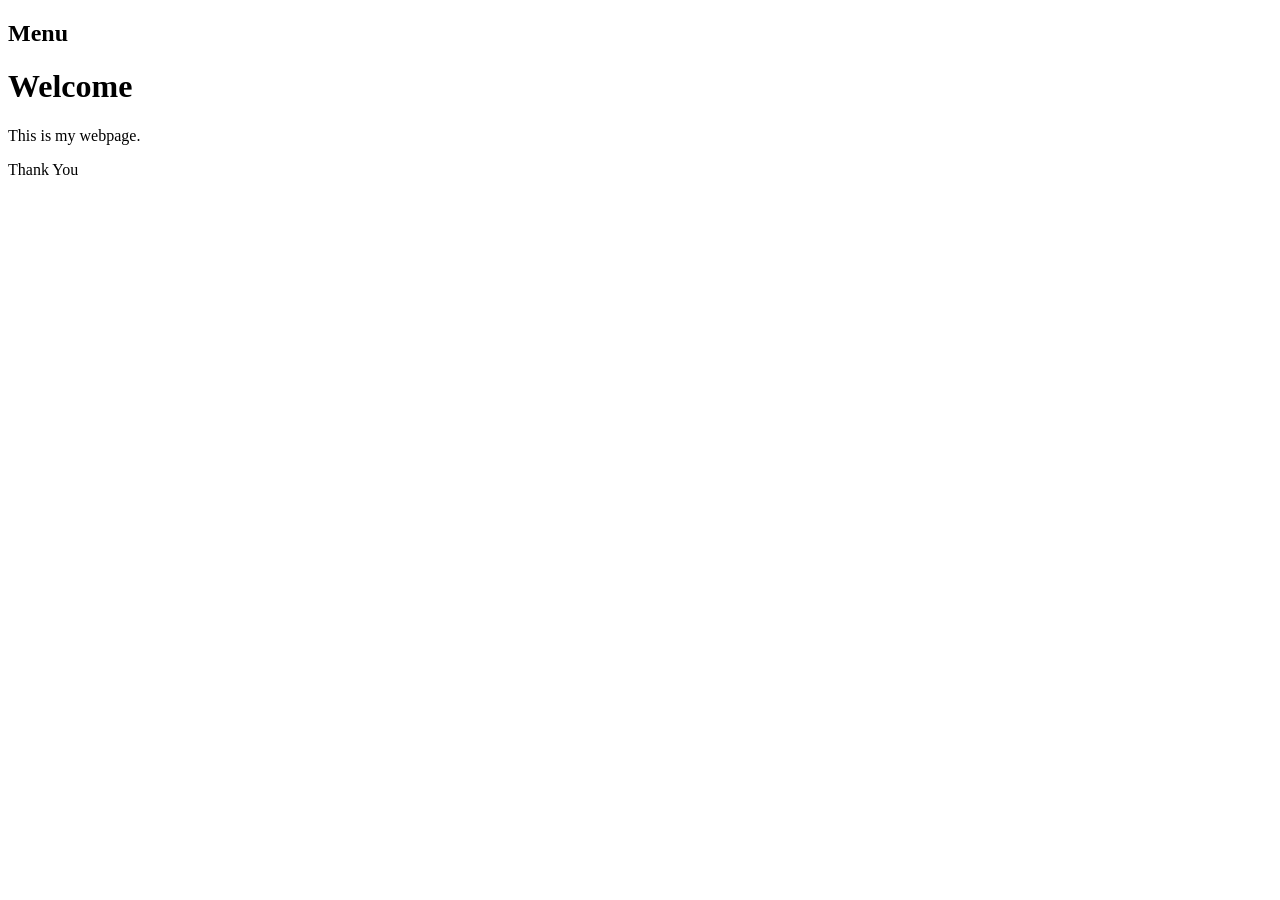
<file: HTML Solution/index.html>
<!DOCTYPE html>
<html>
<head>
    <title>My Page</title>
</head>
<body>
    <nav>
        <h2>Menu</h2>
    </nav>
    <main>
        <h1>Welcome</h1>
        <p>This is my webpage.</p>
    </main>
    <footer>
        <p>Thank You</p>
    </footer>
</body>

</html>
</file>
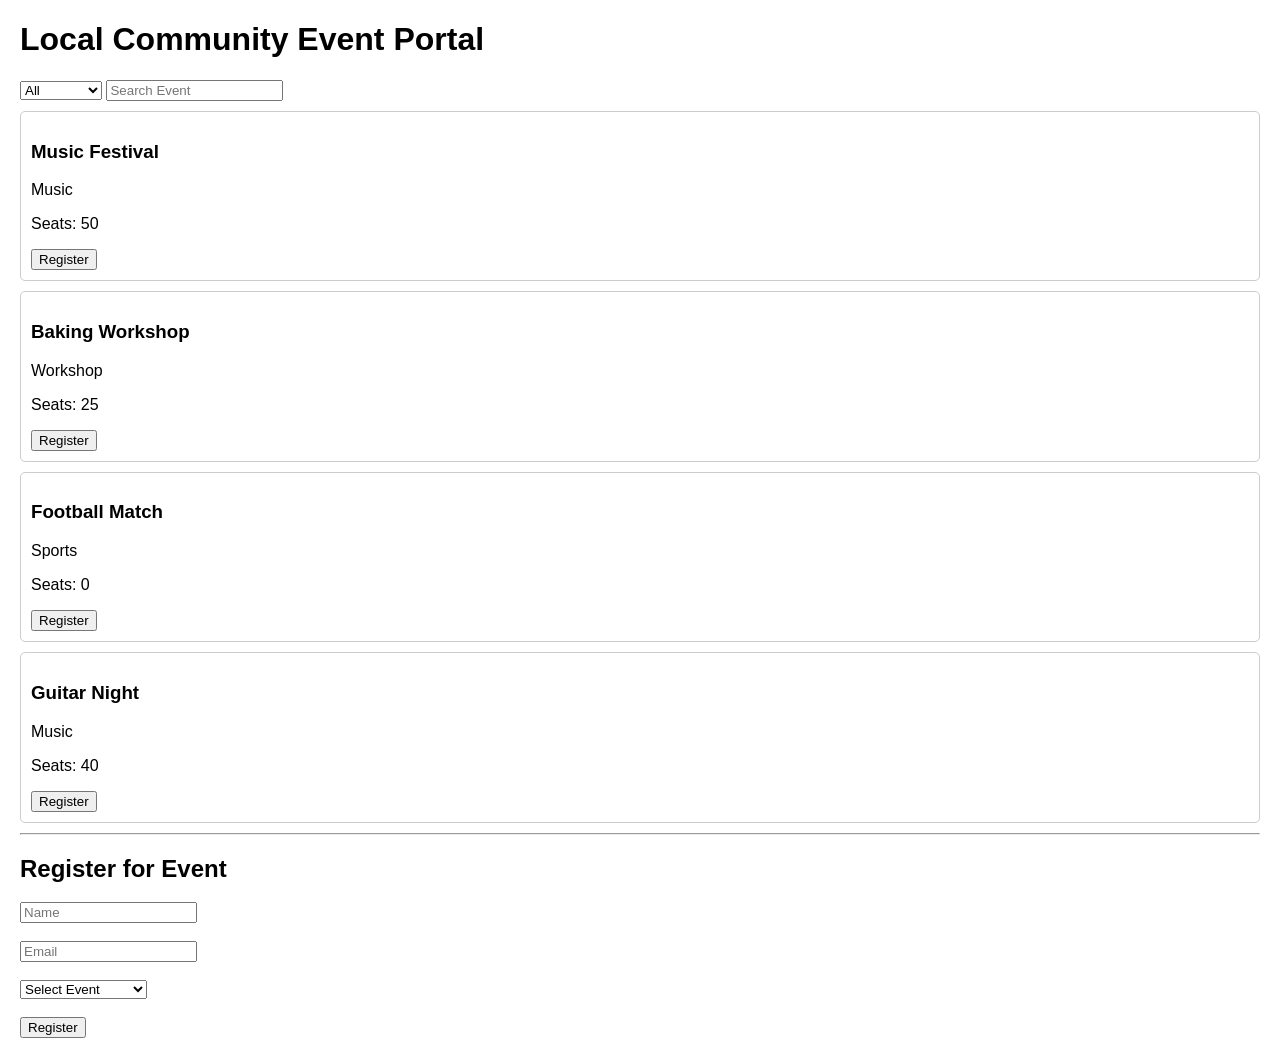
<file: LOCAL COMMUNITY EVENT PORTAL (Javascript)/index.html>
<!DOCTYPE html>
<html lang="en">
<head>
<meta charset="UTF-8">
<meta name="viewport" content="width=device-width, initial-scale=1.0">
<title>Local Community Event Portal</title>

<style>
body{
    font-family: Arial, sans-serif;
    margin:20px;
}
.card{
    border:1px solid #ccc;
    padding:10px;
    margin:10px 0;
    border-radius:5px;
}
.error{
    color:red;
}
.success{
    color:green;
}
#loader{
    display:none;
}
</style>

<!-- Exercise 14 -->
<script src="https://code.jquery.com/jquery-3.7.1.min.js"></script>
</head>

<body>

<h1>Local Community Event Portal</h1>

<!-- Exercise 8 -->
<select id="categoryFilter">
    <option value="All">All</option>
    <option value="Music">Music</option>
    <option value="Workshop">Workshop</option>
    <option value="Sports">Sports</option>
</select>

<input type="text" id="searchBox" placeholder="Search Event">

<div id="loader">Loading Events...</div>

<div id="eventContainer"></div>

<hr>

<!-- Exercise 11 -->
<h2>Register for Event</h2>

<form id="registrationForm">

    <input type="text"
           name="username"
           placeholder="Name"><br><br>

    <input type="email"
           name="email"
           placeholder="Email"><br><br>

    <select name="eventName">
        <option value="">Select Event</option>
        <option value="Music Festival">Music Festival</option>
        <option value="Baking Workshop">Baking Workshop</option>
    </select>

    <br><br>

    <button type="submit"
            id="registerBtn">
        Register
    </button>

</form>

<p id="message"></p>

<!-- Exercise 1 -->
<script src="main.js"></script>

</body>
</html>
</file>
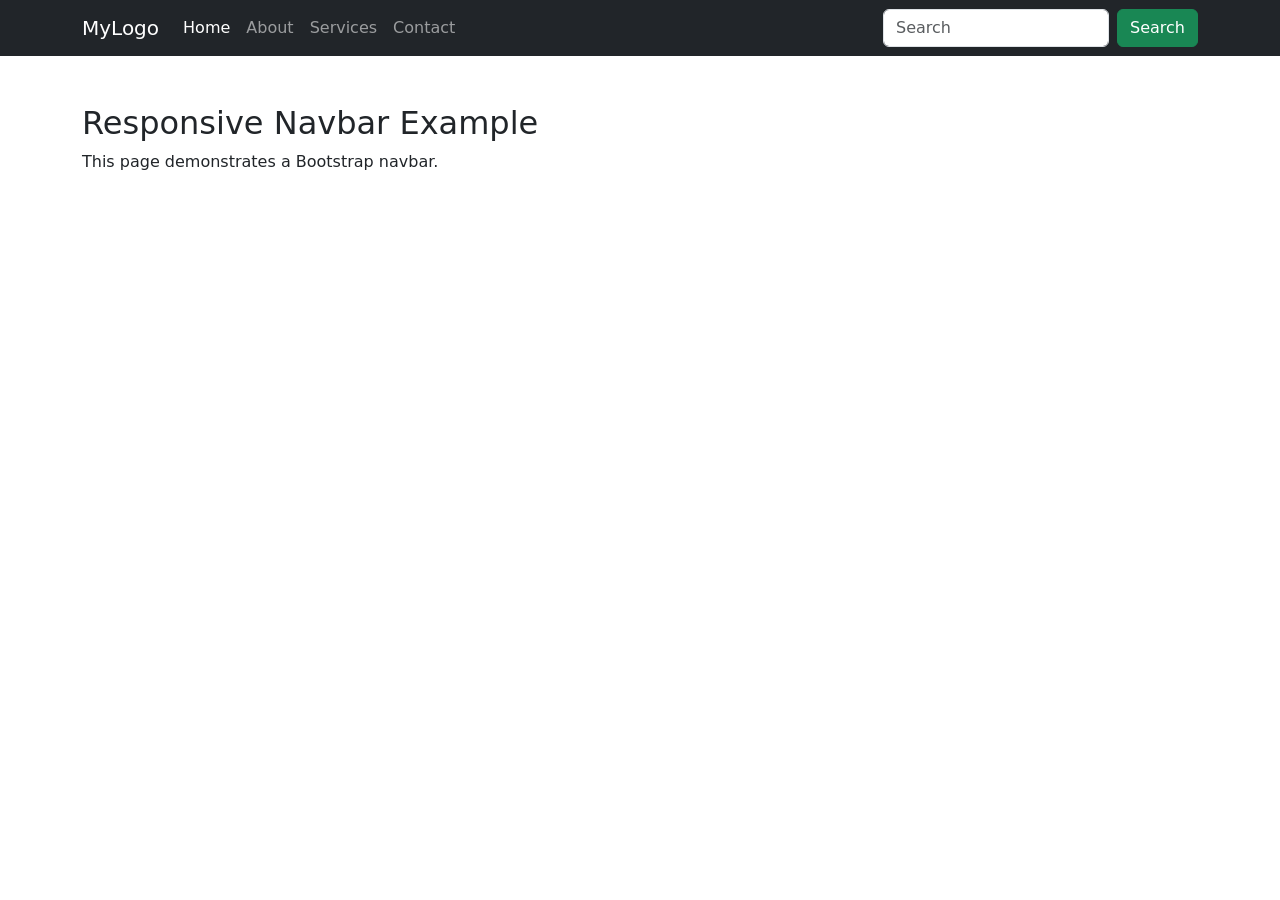
<file: Bootstrap5 Solution/Exercise10_1.html>
<!DOCTYPE html>
<html lang="en">

<head>
    <meta charset="UTF-8">
    <meta name="viewport" content="width=device-width, initial-scale=1.0">
    <title>Exercise 10.1</title>

    <link rel="stylesheet" href="css/bootstrap.min.css">
</head>

<body>

<nav class="navbar navbar-expand-lg navbar-dark bg-dark">

    <div class="container">

        <!-- Logo -->
        <a class="navbar-brand" href="#">
            MyLogo
        </a>

        <!-- Mobile Toggle Button -->
        <button class="navbar-toggler" type="button"
                data-bs-toggle="collapse"
                data-bs-target="#navbarContent">

            <span class="navbar-toggler-icon"></span>

        </button>

        <!-- Navbar Content -->
        <div class="collapse navbar-collapse" id="navbarContent">

            <!-- Navigation Links -->
            <ul class="navbar-nav me-auto">

                <li class="nav-item">
                    <a class="nav-link active" href="#">
                        Home
                    </a>
                </li>

                <li class="nav-item">
                    <a class="nav-link" href="#">
                        About
                    </a>
                </li>

                <li class="nav-item">
                    <a class="nav-link" href="#">
                        Services
                    </a>
                </li>

                <li class="nav-item">
                    <a class="nav-link" href="#">
                        Contact
                    </a>
                </li>

            </ul>

            <!-- Search Form -->
            <form class="d-flex">

                <input class="form-control me-2"
                       type="search"
                       placeholder="Search">

                <button class="btn btn-success"
                        type="submit">
                    Search
                </button>

            </form>

        </div>

    </div>

</nav>

<div class="container mt-5">
    <h2>Responsive Navbar Example</h2>
    <p>This page demonstrates a Bootstrap navbar.</p>
</div>

<script src="js/bootstrap.bundle.min.js"></script>

</body>

</html>
</file>
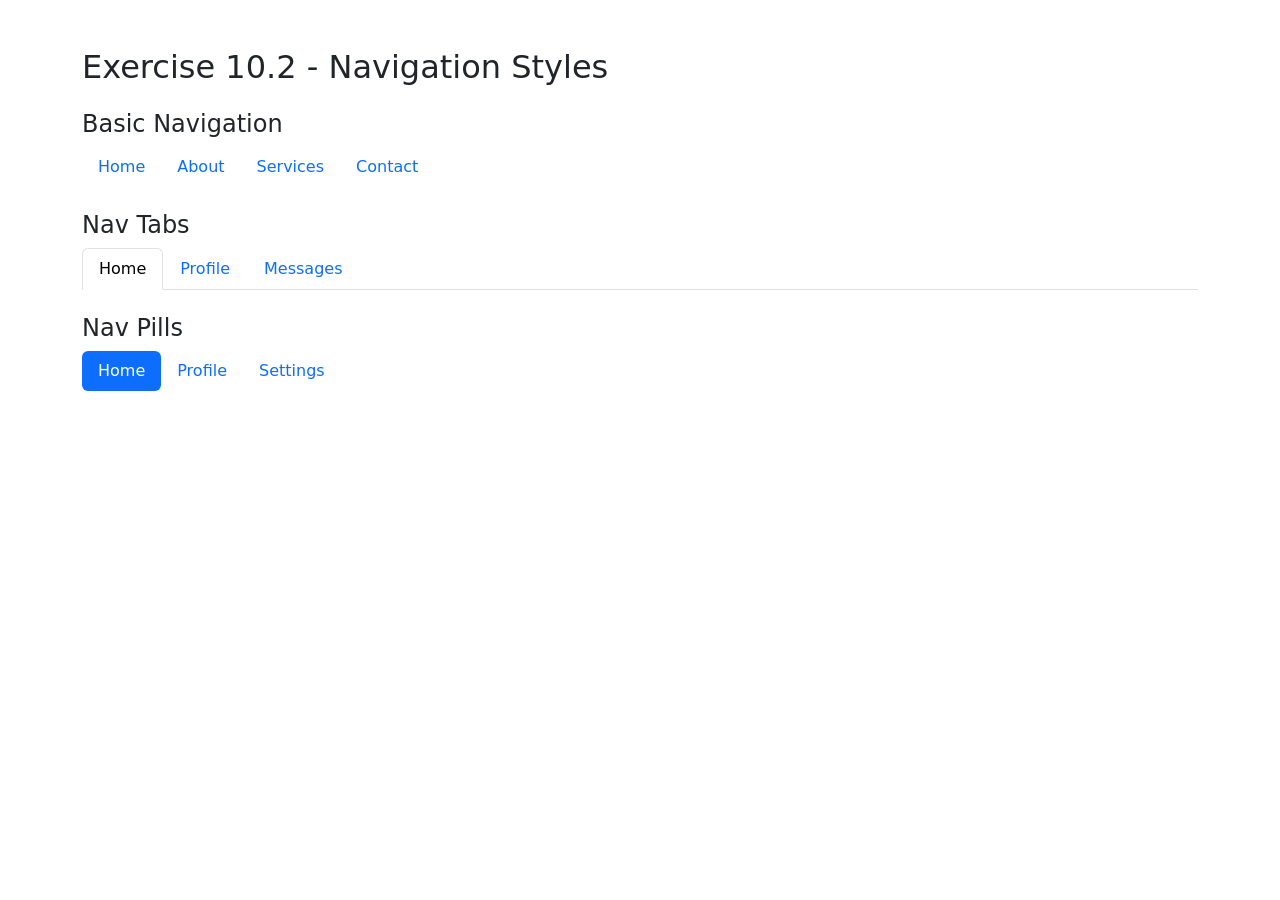
<file: Bootstrap5 Solution/Exercise10_2.html>
<!DOCTYPE html>
<html lang="en">

<head>
    <meta charset="UTF-8">
    <meta name="viewport" content="width=device-width, initial-scale=1.0">
    <title>Exercise 10.2</title>

    <link rel="stylesheet" href="css/bootstrap.min.css">
</head>

<body>

<div class="container mt-5">

    <h2 class="mb-4">
        Exercise 10.2 - Navigation Styles
    </h2>

    <!-- Basic Navigation -->
    <h4>Basic Navigation</h4>

    <ul class="nav mb-4">
        <li class="nav-item">
            <a class="nav-link active" href="#">Home</a>
        </li>

        <li class="nav-item">
            <a class="nav-link" href="#">About</a>
        </li>

        <li class="nav-item">
            <a class="nav-link" href="#">Services</a>
        </li>

        <li class="nav-item">
            <a class="nav-link" href="#">Contact</a>
        </li>
    </ul>

    <!-- Nav Tabs -->
    <h4>Nav Tabs</h4>

    <ul class="nav nav-tabs mb-4">
        <li class="nav-item">
            <a class="nav-link active" href="#">Home</a>
        </li>

        <li class="nav-item">
            <a class="nav-link" href="#">Profile</a>
        </li>

        <li class="nav-item">
            <a class="nav-link" href="#">Messages</a>
        </li>
    </ul>

    <!-- Nav Pills -->
    <h4>Nav Pills</h4>

    <ul class="nav nav-pills">
        <li class="nav-item">
            <a class="nav-link active" href="#">Home</a>
        </li>

        <li class="nav-item">
            <a class="nav-link" href="#">Profile</a>
        </li>

        <li class="nav-item">
            <a class="nav-link" href="#">Settings</a>
        </li>
    </ul>

</div>

<script src="js/bootstrap.bundle.min.js"></script>

</body>

</html>
</file>
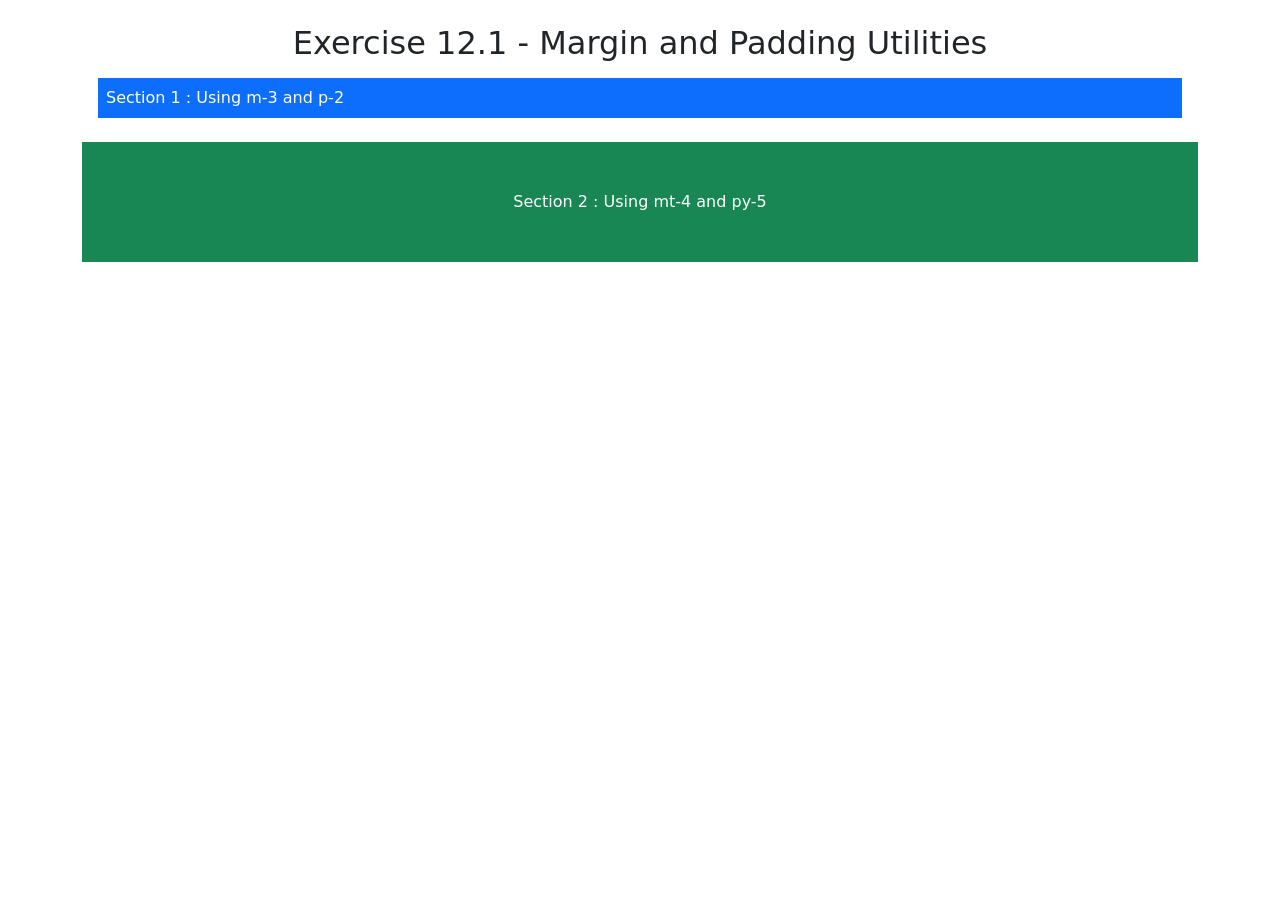
<file: Bootstrap5 Solution/Exercise12_1.html>
<!DOCTYPE html>
<html lang="en">

<head>
    <meta charset="UTF-8">
    <meta name="viewport" content="width=device-width, initial-scale=1.0">
    <title>Exercise 12.1</title>

    <link rel="stylesheet" href="css/bootstrap.min.css">
</head>

<body>

<div class="container">

    <h2 class="text-center mt-4">
        Exercise 12.1 - Margin and Padding Utilities
    </h2>

    <!-- Section 1 -->
    <div class="bg-primary text-white m-3 p-2">
        Section 1 : Using m-3 and p-2
    </div>

    <!-- Section 2 -->
    <div class="bg-success text-white mt-4 py-5 text-center">
        Section 2 : Using mt-4 and py-5
    </div>

</div>

<script src="js/bootstrap.bundle.min.js"></script>

</body>

</html>
</file>
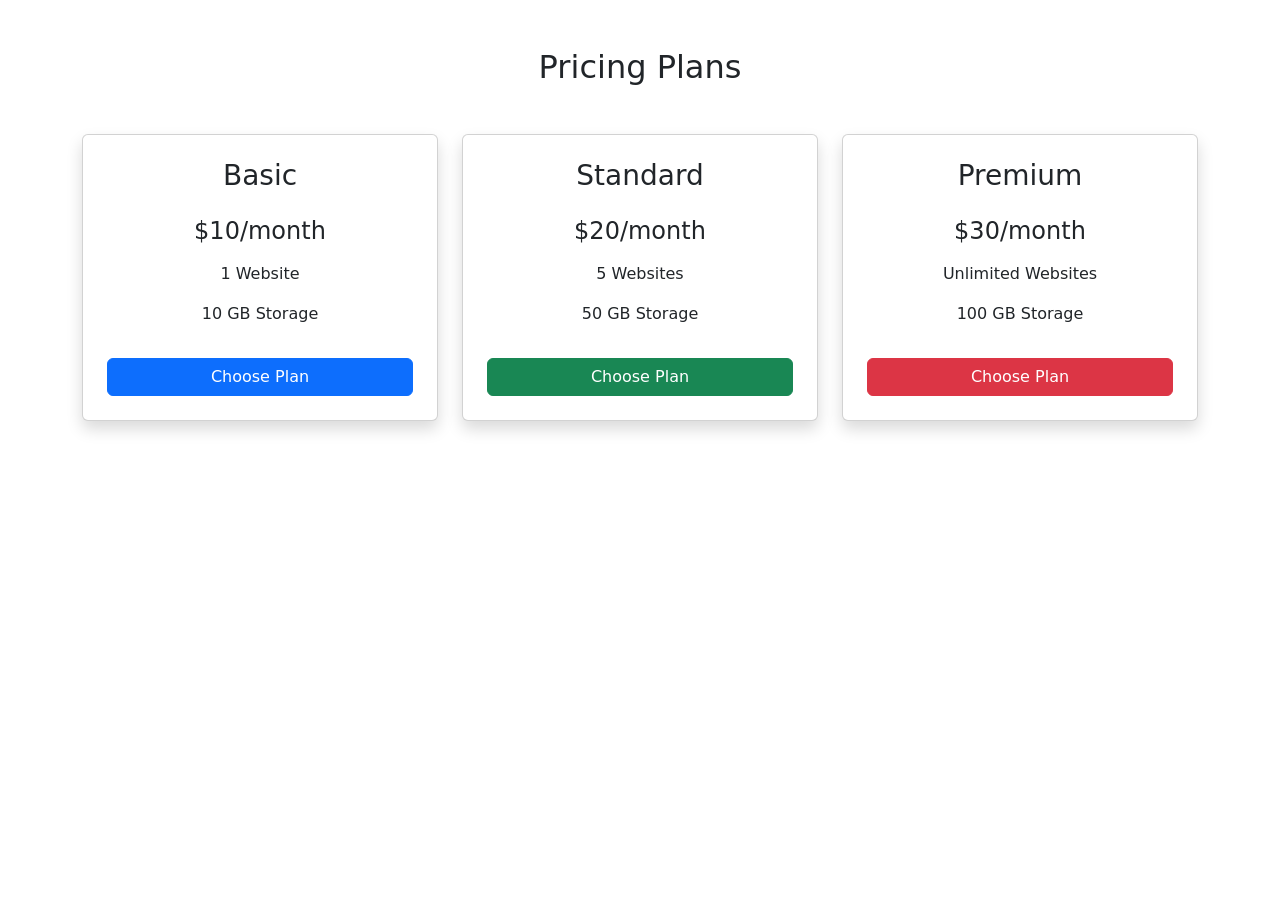
<file: Bootstrap5 Solution/Exercise12_2.html>
<!DOCTYPE html>
<html lang="en">

<head>
    <meta charset="UTF-8">
    <meta name="viewport" content="width=device-width, initial-scale=1.0">
    <title>Exercise 12.2</title>

    <link rel="stylesheet" href="css/bootstrap.min.css">
</head>

<body>

<div class="container py-5">

    <h2 class="text-center mb-5">
        Pricing Plans
    </h2>

    <div class="row">

        <!-- Basic Plan -->
        <div class="col-md-4 mb-4">
            <div class="card text-center p-4 shadow">
                <h3>Basic</h3>
                <h4 class="my-3">$10/month</h4>
                <p>1 Website</p>
                <p>10 GB Storage</p>
                <button class="btn btn-primary mt-3">
                    Choose Plan
                </button>
            </div>
        </div>

        <!-- Standard Plan -->
        <div class="col-md-4 mb-4">
            <div class="card text-center p-4 shadow">
                <h3>Standard</h3>
                <h4 class="my-3">$20/month</h4>
                <p>5 Websites</p>
                <p>50 GB Storage</p>
                <button class="btn btn-success mt-3">
                    Choose Plan
                </button>
            </div>
        </div>

        <!-- Premium Plan -->
        <div class="col-md-4 mb-4">
            <div class="card text-center p-4 shadow">
                <h3>Premium</h3>
                <h4 class="my-3">$30/month</h4>
                <p>Unlimited Websites</p>
                <p>100 GB Storage</p>
                <button class="btn btn-danger mt-3">
                    Choose Plan
                </button>
            </div>
        </div>

    </div>

</div>

<script src="js/bootstrap.bundle.min.js"></script>

</body>

</html>
</file>
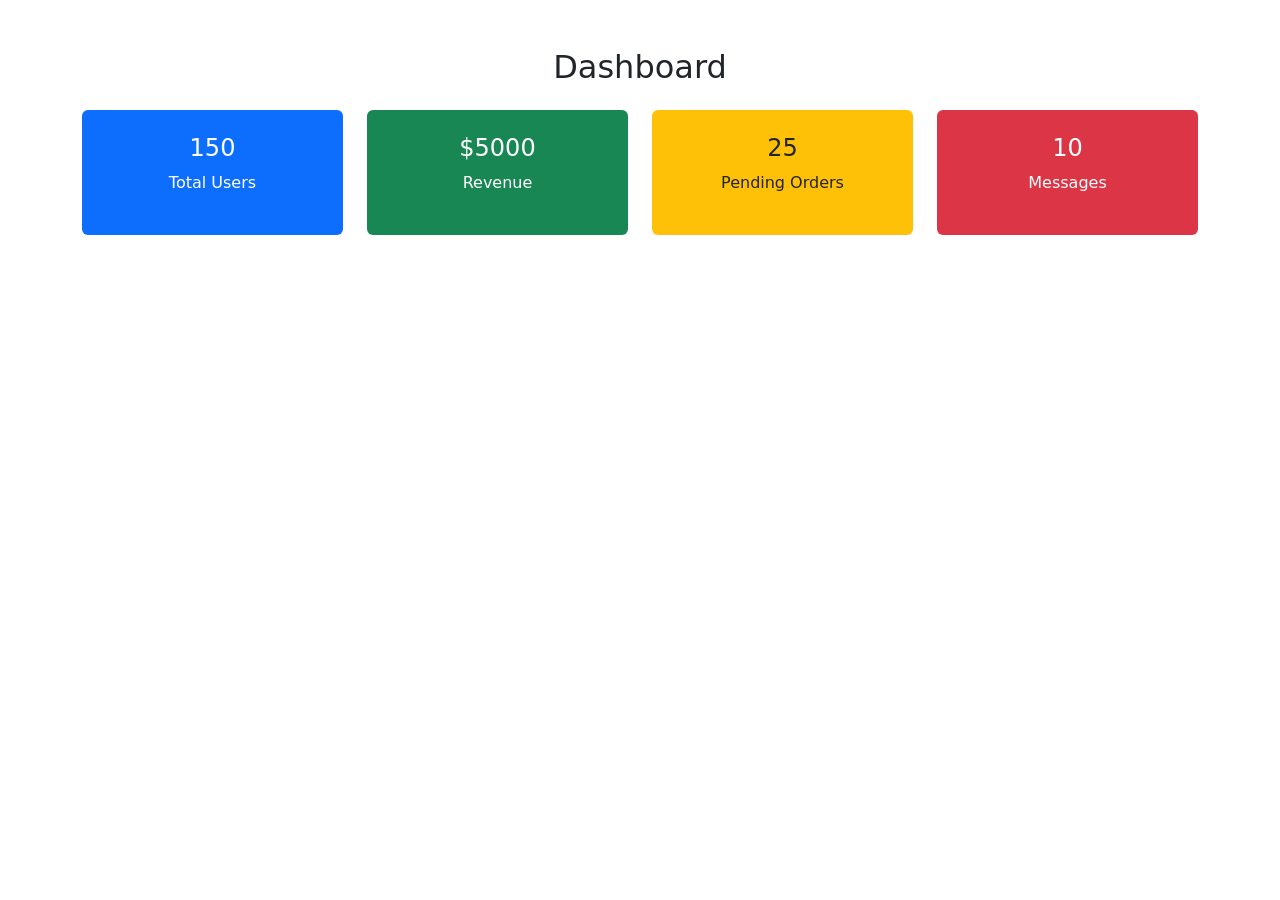
<file: Bootstrap5 Solution/Exercise13_1.html>
<!DOCTYPE html>
<html lang="en">

<head>
    <meta charset="UTF-8">
    <meta name="viewport" content="width=device-width, initial-scale=1.0">
    <title>Exercise 13.1</title>

    <link rel="stylesheet" href="css/bootstrap.min.css">
</head>

<body>

<div class="container mt-5">

    <h2 class="text-center mb-4">
        Dashboard
    </h2>

    <div class="row">

        <!-- Total Users -->
        <div class="col-md-3 mb-3">
            <div class="bg-primary text-white p-4 text-center rounded">
                <h4>150</h4>
                <p>Total Users</p>
            </div>
        </div>

        <!-- Revenue -->
        <div class="col-md-3 mb-3">
            <div class="bg-success text-white p-4 text-center rounded">
                <h4>$5000</h4>
                <p>Revenue</p>
            </div>
        </div>

        <!-- Pending Orders -->
        <div class="col-md-3 mb-3">
            <div class="bg-warning text-dark p-4 text-center rounded">
                <h4>25</h4>
                <p>Pending Orders</p>
            </div>
        </div>

        <!-- Messages -->
        <div class="col-md-3 mb-3">
            <div class="bg-danger text-white p-4 text-center rounded">
                <h4>10</h4>
                <p>Messages</p>
            </div>
        </div>

    </div>

</div>

<script src="js/bootstrap.bundle.min.js"></script>

</body>

</html>
</file>
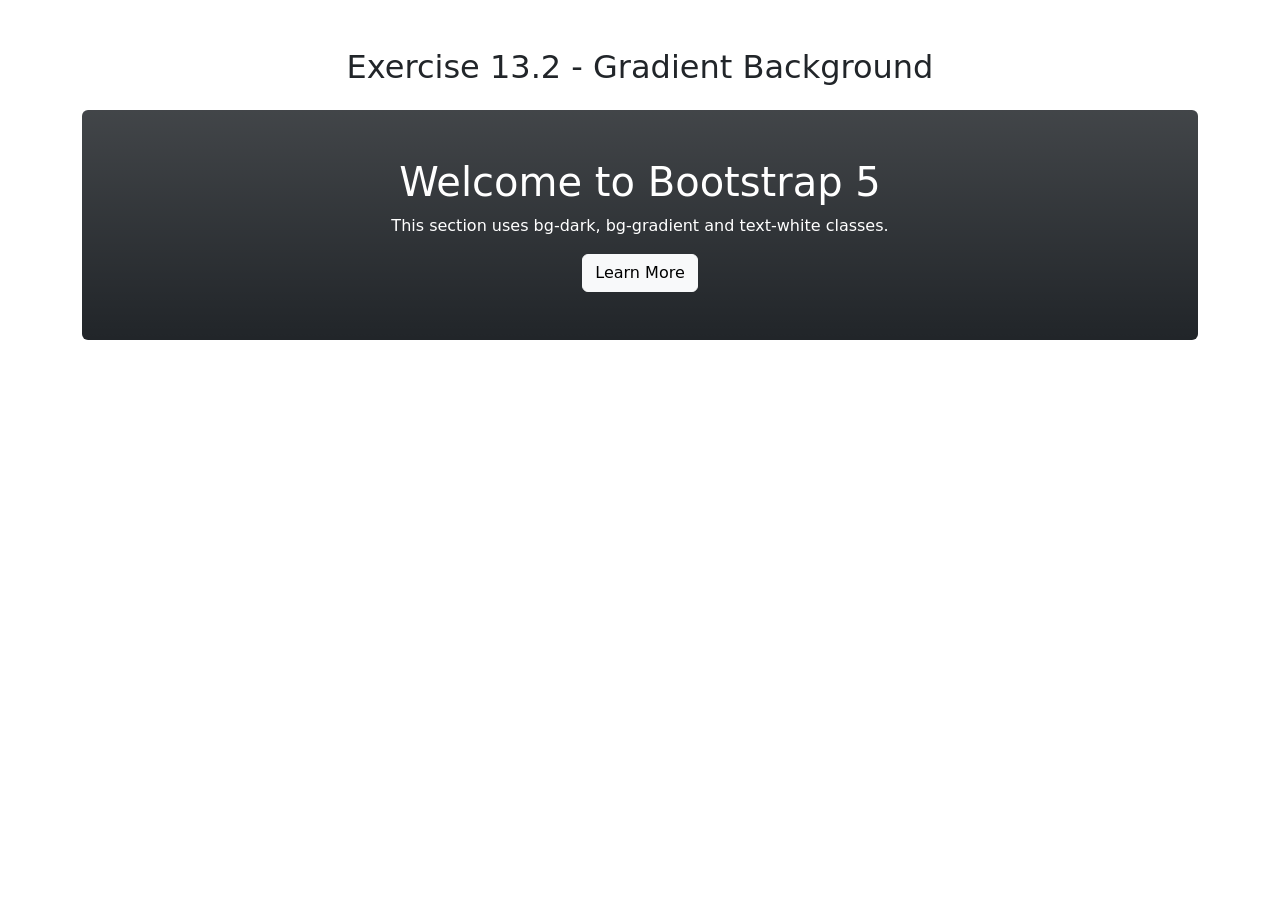
<file: Bootstrap5 Solution/Exercise13_2.html>
<!DOCTYPE html>
<html lang="en">

<head>
    <meta charset="UTF-8">
    <meta name="viewport" content="width=device-width, initial-scale=1.0">
    <title>Exercise 13.2</title>

    <link rel="stylesheet" href="css/bootstrap.min.css">
</head>

<body>

<div class="container mt-5">

    <h2 class="text-center mb-4">
        Exercise 13.2 - Gradient Background
    </h2>

    <div class="bg-dark bg-gradient text-white p-5 rounded text-center">

        <h1>Welcome to Bootstrap 5</h1>

        <p>
            This section uses bg-dark, bg-gradient and text-white classes.
        </p>

        <button class="btn btn-light">
            Learn More
        </button>

    </div>

</div>

<script src="js/bootstrap.bundle.min.js"></script>

</body>

</html>
</file>
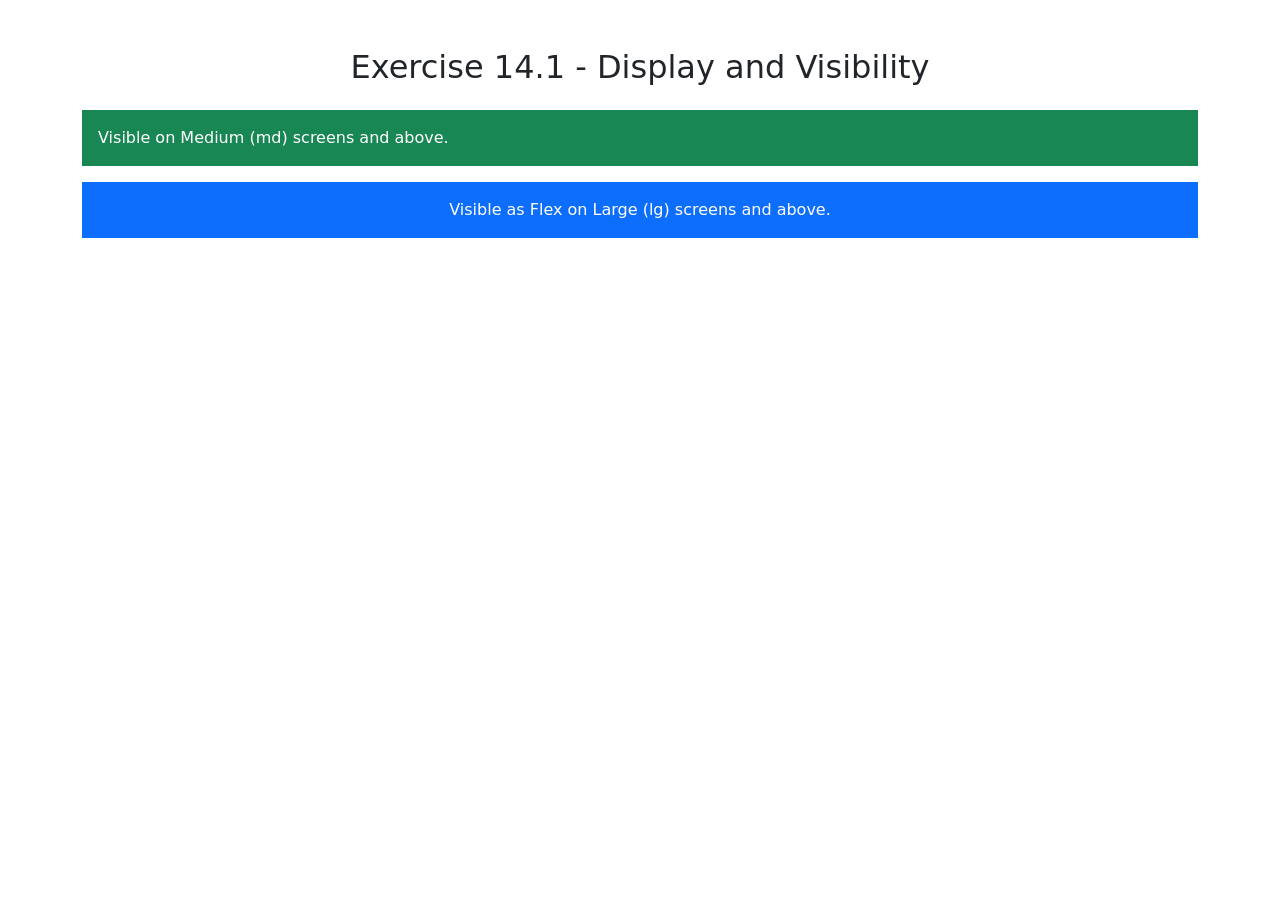
<file: Bootstrap5 Solution/Exercise14_1.html>
<!DOCTYPE html>
<html lang="en">

<head>
    <meta charset="UTF-8">
    <meta name="viewport" content="width=device-width, initial-scale=1.0">
    <title>Exercise 14.1</title>

    <link rel="stylesheet" href="css/bootstrap.min.css">
</head>

<body>

<div class="container mt-5">

    <h2 class="text-center mb-4">
        Exercise 14.1 - Display and Visibility
    </h2>

    <!-- Hidden on all screens -->
    <div class="d-none bg-danger text-white p-3 mb-3">
        This section is hidden on all screen sizes.
    </div>

    <!-- Visible only on Medium screens and above -->
    <div class="d-none d-md-block bg-success text-white p-3 mb-3">
        Visible on Medium (md) screens and above.
    </div>

    <!-- Flex display only on Large screens and above -->
    <div class="d-none d-lg-flex bg-primary text-white p-3 justify-content-center">
        Visible as Flex on Large (lg) screens and above.
    </div>

</div>

<script src="js/bootstrap.bundle.min.js"></script>

</body>

</html>
</file>
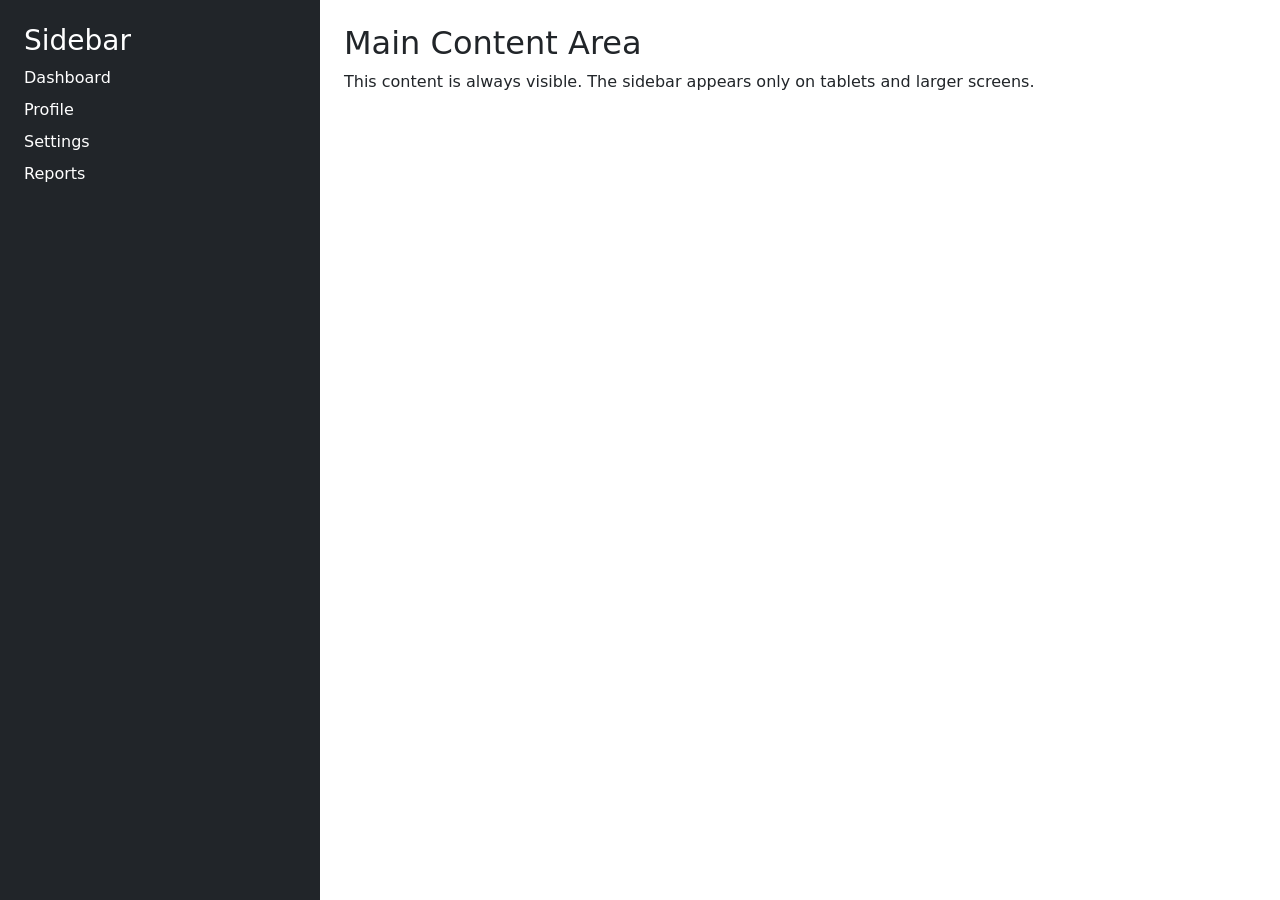
<file: Bootstrap5 Solution/Exercise14_2.html>
<!DOCTYPE html>
<html lang="en">

<head>
    <meta charset="UTF-8">
    <meta name="viewport" content="width=device-width, initial-scale=1.0">
    <title>Exercise 14.2</title>

    <link rel="stylesheet" href="css/bootstrap.min.css">
</head>

<body>

<div class="container-fluid">

    <div class="row">

        <!-- Sidebar -->
        <div class="col-md-3 d-none d-md-block bg-dark text-white p-4 vh-100">

            <h3>Sidebar</h3>

            <ul class="list-unstyled">
                <li class="mb-2">Dashboard</li>
                <li class="mb-2">Profile</li>
                <li class="mb-2">Settings</li>
                <li class="mb-2">Reports</li>
            </ul>

        </div>

        <!-- Main Content -->
        <div class="col-md-9 p-4">

            <h2>Main Content Area</h2>

            <p>
                This content is always visible.
                The sidebar appears only on tablets and larger screens.
            </p>

        </div>

    </div>

</div>

<script src="js/bootstrap.bundle.min.js"></script>

</body>

</html>
</file>
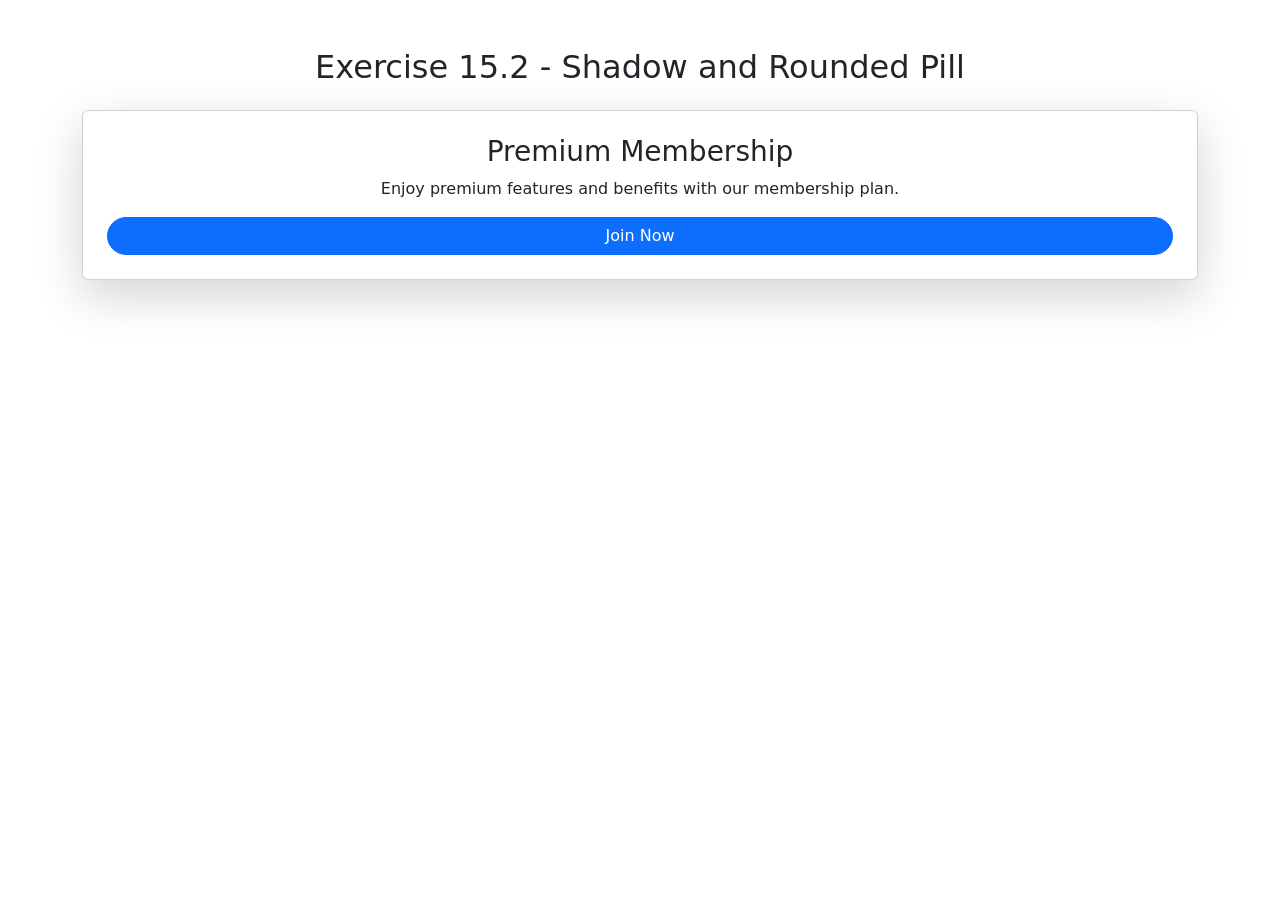
<file: Bootstrap5 Solution/Exercise15_2.html>
<!DOCTYPE html>
<html lang="en">

<head>
    <meta charset="UTF-8">
    <meta name="viewport" content="width=device-width, initial-scale=1.0">
    <title>Exercise 15.2</title>

    <link rel="stylesheet" href="css/bootstrap.min.css">
</head>

<body>

<div class="container mt-5">

    <h2 class="text-center mb-4">
        Exercise 15.2 - Shadow and Rounded Pill
    </h2>

    <div class="card shadow-lg p-4 text-center">

        <h3>Premium Membership</h3>

        <p>
            Enjoy premium features and benefits with our membership plan.
        </p>

        <button class="btn btn-primary rounded-pill px-4">
            Join Now
        </button>

    </div>

</div>

<script src="js/bootstrap.bundle.min.js"></script>

</body>

</html>
</file>
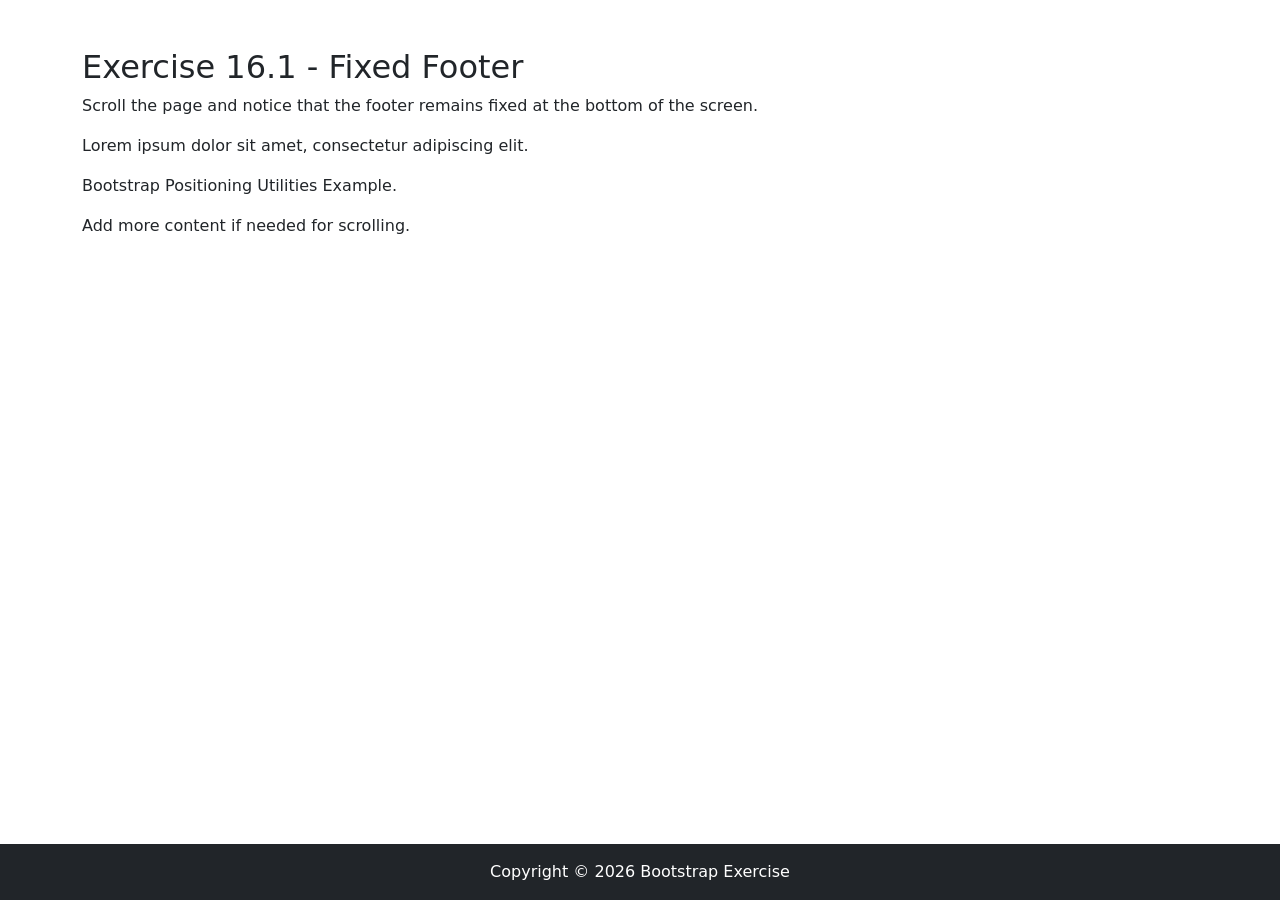
<file: Bootstrap5 Solution/Exercise16_1.html>
<!DOCTYPE html>
<html lang="en">

<head>
    <meta charset="UTF-8">
    <meta name="viewport" content="width=device-width, initial-scale=1.0">
    <title>Exercise 16.1</title>

    <link rel="stylesheet" href="css/bootstrap.min.css">
</head>

<body>

<div class="container mt-5">

    <h2>Exercise 16.1 - Fixed Footer</h2>

    <p>
        Scroll the page and notice that the footer remains fixed at the bottom of the screen.
    </p>

    <p>Lorem ipsum dolor sit amet, consectetur adipiscing elit.</p>
    <p>Bootstrap Positioning Utilities Example.</p>
    <p>Add more content if needed for scrolling.</p>

</div>

<!-- Fixed Footer -->
<footer class="bg-dark text-white text-center p-3 position-fixed bottom-0 w-100">
    Copyright © 2026 Bootstrap Exercise
</footer>

<script src="js/bootstrap.bundle.min.js"></script>

</body>

</html>
</file>
